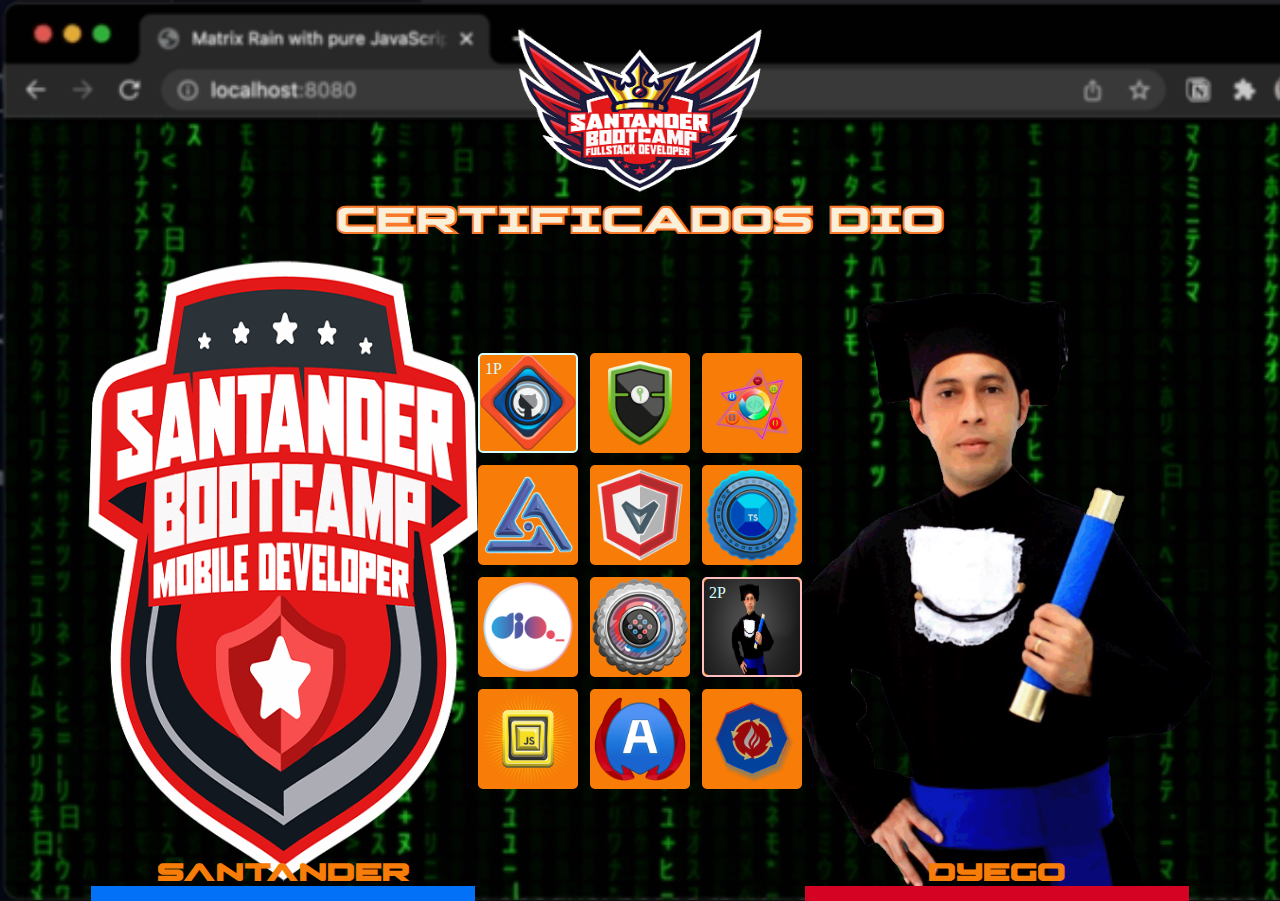
<file: index.html>
<!DOCTYPE html>
<html lang="en">

<head>
    <meta charset="UTF-8">
    <meta http-equiv="X-UA-Compatible" content="IE=edge">
    <meta name="viewport" content="width=device-width, initial-scale=1.0">
    <title>Game de Certificados Dio</title>
    <link rel="stylesheet" href="./src/css/variaveis.css" />
    <link rel="stylesheet" href="./src/css/reset.css" />
    <link rel="stylesheet" href="./src/css/fontes.css" />
    <link rel="stylesheet" href="./src/css/global.css">
    <link rel="stylesheet" href="./src/css/animacoes.css" />
    <link rel="stylesheet" href="src/css/responsive.css">
</head>

<body>
    <main>

        <header class="header">
            <div class="logo">
                <img src="./src/imagens/logo--.gif" alt="Logo dio">
            </div>
            <h1 class="title">
                Certificados DIO
            </h1>
        </header>

        <div class="character-selection">
            <div class="big-character character-player-1">
                <img src="./src/imagens/santander.png" alt="Imagem do Personagem selecionado 1"
                    id="character-player-1">
                <div class="name">
                    <h2 id="name">Santander</h2>
                </div>
            </div>

            <ul class="character-list">
                <li class="character selected" id="Git" data-name="Introdução ao Git e ao GitHub">
                    <span class="tag">1P</span>
                    <img src="./src/imagens/Git....png" alt="Foto do personagem selecinado pequena">
                </li>

                <li class="character" id="api" data-name="Adicionando Segurança a uma API REST com Spring Security">
                    <span class="tag">1P</span>
                    <img src="./src/imagens/api.png" alt="Foto do personagem selecinado pequena">
                </li>
                <li class="character" id="o.objetos" data-name="Programação Orientada a Objetos">
                    <span class="tag">1P</span>
                    <img src="./src/imagens/o.objetos.png" alt="Foto do personagem selecinado pequena">
                </li>
                <li class="character" id="Bootcamp" data-name="Seja Protagonista Neste Bootcamp">
                    <span class="tag">1P</span>
                    <img src="./src/imagens/Bootcamp.png" alt="Foto do personagem selecinado pequena">
                </li>
                <li class="character" id="d.Angular" data-name="Explorando Diretivas com Angular">
                    <span class="tag">1P</span>
                    <img src="./src/imagens/d.Angular.png" alt="Foto do personagem selecinado pequena">
                </li>
                <li class="character" id="TypeScript" data-name="Introdução ao TypeScript: Explorando Classes, Tipos e Interfaces">
                    <span class="tag">1P</span>
                    <img src="./src/imagens/TypeScript.png" alt="Foto do personagem selecinado pequena">
                </li>

                <li class="character" id="Dio" data-name="Conheça as Oportunidades da DIO">
                    <span class="tag">1P</span>
                    <img src="./src/imagens/Dio.png" alt="Foto do personagem selecinado pequena">
                </li>

                <li class="character" id="Java" data-name="Trabalhando com Collections Java">
                    <span class="tag">1P</span>
                    <img src="./src/imagens/java.png" alt="Foto do personagem selecinado pequena">
                </li>

                <li class="character character-player-2" id="Dyego" data-name="Dyego">
                    <span class="tag">2P</span>
                    <img src="./src/imagens/kikko.jpg" alt="Foto do personagem selecinado pequena">
                </li>

                <li class="character" id="JavaScript" data-name="Introdução ao JavaScript">
                    <span class="tag">1P</span>
                    <img src="./src/imagens/JavaScript.png" alt="Foto do personagem selecinado pequena">
                </li>

                <li class="character" id="Angular" data-name="Introdução ao Angular 8">
                    <span class="tag">1P</span>
                    <img src="./src/imagens/angular.png" alt="Foto do personagem selecinado pequena">
                </li>


                <li class="character" id="Repetição e Arrays" data-name="Estruturas de Repetição e Arrays em Java">
                    <span class="tag">1P</span> 
                    <img src="./src/imagens/Repetição e Arrays.png" alt="Foto do personagem selecinado pequena">
                </li>
            </ul>

            <div class="big-character character-player-2">
                <img src="./src/imagens/Dyego.gif" alt="Imagem do Personagem selecionado 2" id="character-player-2">
                <div class="name">
                    <h2>Dyego</h2>
                </div>
            </div>
        </div>
    </main>

    <script src="./src/js/index.js"></script>
</body>

</html>
</file>
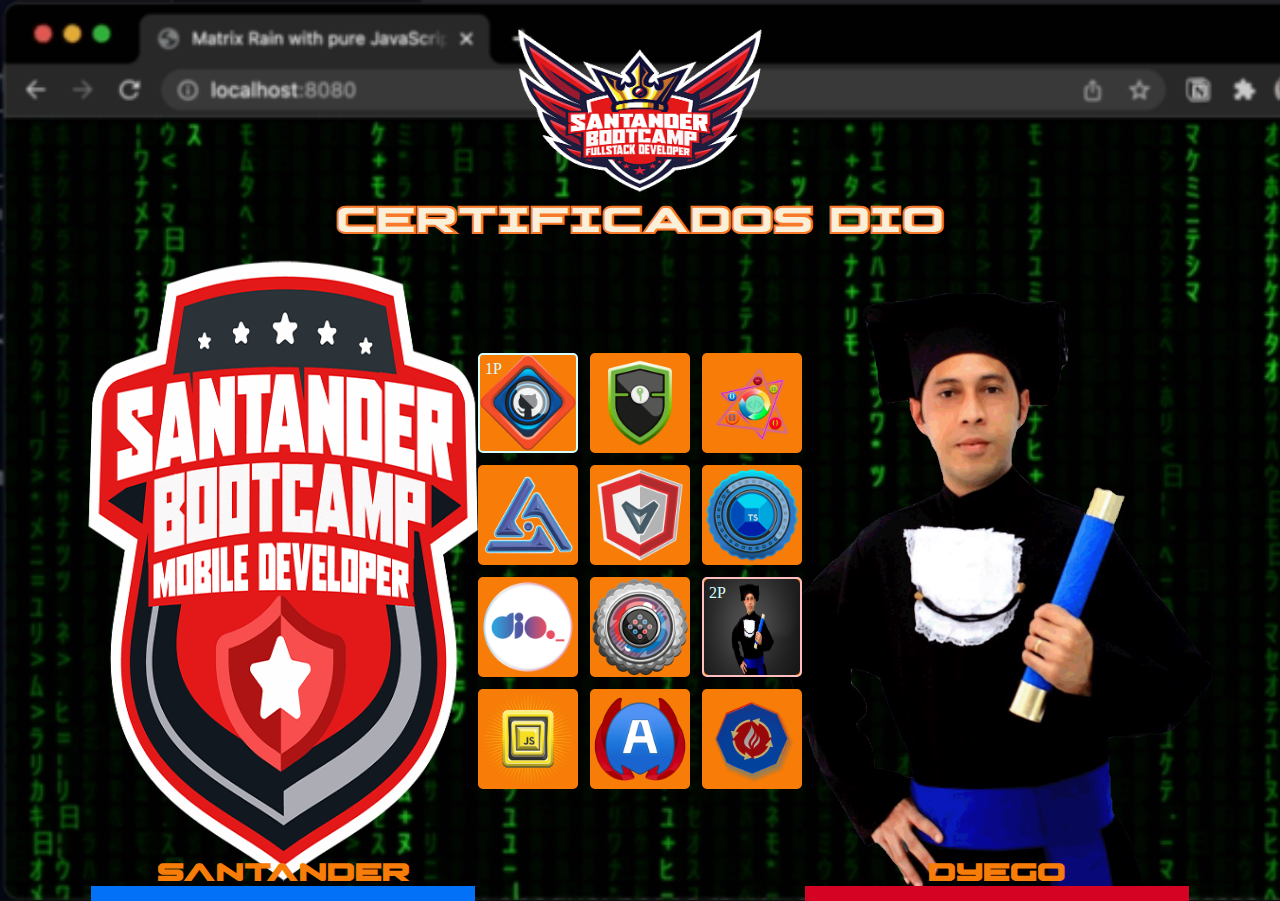
<file: index.html.html>
<!DOCTYPE html>
<html lang="en">

<head>
    <meta charset="UTF-8">
    <meta http-equiv="X-UA-Compatible" content="IE=edge">
    <meta name="viewport" content="width=device-width, initial-scale=1.0">
    <title>Game de Certificados Dio</title>
    <link rel="stylesheet" href="./src/css/variaveis.css" />
    <link rel="stylesheet" href="./src/css/reset.css" />
    <link rel="stylesheet" href="./src/css/fontes.css" />
    <link rel="stylesheet" href="./src/css/global.css">
    <link rel="stylesheet" href="./src/css/animacoes.css" />
    <link rel="stylesheet" href="src/css/responsive.css">
</head>

<body>
    <main>

        <header class="header">
            <div class="logo">
                <img src="./src/imagens/logo--.gif" alt="Logo dio">
            </div>
            <h1 class="title">
                Certificados DIO
            </h1>
        </header>

        <div class="character-selection">
            <div class="big-character character-player-1">
                <img src="./src/imagens/santander.png" alt="Imagem do Personagem selecionado 1"
                    id="character-player-1">
                <div class="name">
                    <h2 id="name">Santander</h2>
                </div>
            </div>

            <ul class="character-list">
                <li class="character selected" id="Git" data-name="Introdução ao Git e ao GitHub">
                    <span class="tag">1P</span>
                    <img src="./src/imagens/Git....png" alt="Foto do personagem selecinado pequena">
                </li>

                <li class="character" id="api" data-name="Adicionando Segurança a uma API REST com Spring Security">
                    <span class="tag">1P</span>
                    <img src="./src/imagens/api.png" alt="Foto do personagem selecinado pequena">
                </li>
                <li class="character" id="o.objetos" data-name="Programação Orientada a Objetos">
                    <span class="tag">1P</span>
                    <img src="./src/imagens/o.objetos.png" alt="Foto do personagem selecinado pequena">
                </li>
                <li class="character" id="Bootcamp" data-name="Seja Protagonista Neste Bootcamp">
                    <span class="tag">1P</span>
                    <img src="./src/imagens/Bootcamp.png" alt="Foto do personagem selecinado pequena">
                </li>
                <li class="character" id="d.Angular" data-name="Explorando Diretivas com Angular">
                    <span class="tag">1P</span>
                    <img src="./src/imagens/d.Angular.png" alt="Foto do personagem selecinado pequena">
                </li>
                <li class="character" id="TypeScript" data-name="Introdução ao TypeScript: Explorando Classes, Tipos e Interfaces">
                    <span class="tag">1P</span>
                    <img src="./src/imagens/TypeScript.png" alt="Foto do personagem selecinado pequena">
                </li>

                <li class="character" id="Dio" data-name="Conheça as Oportunidades da DIO">
                    <span class="tag">1P</span>
                    <img src="./src/imagens/Dio.png" alt="Foto do personagem selecinado pequena">
                </li>

                <li class="character" id="Java" data-name="Trabalhando com Collections Java">
                    <span class="tag">1P</span>
                    <img src="./src/imagens/java.png" alt="Foto do personagem selecinado pequena">
                </li>

                <li class="character character-player-2" id="Dyego" data-name="Dyego">
                    <span class="tag">2P</span>
                    <img src="./src/imagens/kikko.jpg" alt="Foto do personagem selecinado pequena">
                </li>

                <li class="character" id="JavaScript" data-name="Introdução ao JavaScript">
                    <span class="tag">1P</span>
                    <img src="./src/imagens/JavaScript.png" alt="Foto do personagem selecinado pequena">
                </li>

                <li class="character" id="Angular" data-name="Introdução ao Angular 8">
                    <span class="tag">1P</span>
                    <img src="./src/imagens/angular.png" alt="Foto do personagem selecinado pequena">
                </li>


                <li class="character" id="Repetição e Arrays" data-name="Estruturas de Repetição e Arrays em Java">
                    <span class="tag">1P</span> 
                    <img src="./src/imagens/Repetição e Arrays.png" alt="Foto do personagem selecinado pequena">
                </li>
            </ul>

            <div class="big-character character-player-2">
                <img src="./src/imagens/Dyego.gif" alt="Imagem do Personagem selecionado 2" id="character-player-2">
                <div class="name">
                    <h2>Dyego</h2>
                </div>
            </div>
        </div>
    </main>

    <script src="./src/js/index.js"></script>
</body>

</html>
</file>
<file: src/css/variaveis.css>
:root {
    --cor-vermelha-principal: #D60223;
    --cor-vermelha-media: #f89284;
    --cor-vermelha-fraca: #ffbebe;

    --cor-marrom-fraco: #ebd5d2;

    --cor-azul-principal: #0271F7;
    --cor-azul-media: #d3ffff;
    --cor-azul-fraca: #8fbff8;

    --cor-roxa-fraca: #c2c2f1;

    --cor-titulo-fraco: #faefd8;
    --cor-titulo-forte: #f77a2c;

    --cor-padrao: #f77c08;
    --cor-secundaria: #0d0e0d;
}
</file>
<file: src/css/fontes.css>
@font-face {
    font-family: 'ssf4';
    /*Woff funciona nos nvegadores Google Chrome, Firefox, Microsoft Edge, Opera e Safari são compatíveis com o formato WOFF, mas pode ser necessário atualizar seu navegador para a versão mais recente. */
    src: url('../fontes/SSF4_ABUKET.woff'); 
  }
  
  @font-face {
    font-family: 'command';
    /*OTF é suportado pela maioria dos navegadores mais modernos, menos o internet explorer */
    src: url('../fontes/PILOT_COMMAND.otf');
  }
</file>
<file: src/css/global.css>
body {
    font-family: 'command', Courier, monospace;
    background: var(--cor-secundaria);
}

body::before {
    content: '';
    background-image: url("../imagens/fundo--.gif");
    background-repeat: no-repeat;
    background-size: cover;
    position: absolute;
    width: 100%;
    height: 100%;
    opacity: 0.9;
}

main {
    max-height: 100vh;
    min-height: 100vh;
    display: flex;
    flex-direction: column;
}

.header {
    z-index: 1;
    display: flex;
    justify-content: center;
    padding: 1rem;
    flex-wrap: wrap;
}

.header .logo img {
    width: 250px;
}

.header .title {
    text-align: center;
    width: 100%;
    color: var(--cor-titulo-fraco);
    text-transform: uppercase;
    font-size: 2.5rem;
    -webkit-text-stroke: 2px var(--cor-titulo-forte);
}

.character-selection {
    display: flex;
    align-items: center;
    justify-content: center;
}

.character-selection .big-character {
    text-align: center;
    width: 30%;
    height: 70vh;
    position: relative;
}

.character-selection .big-character img {
    height: 70vh;
    position: absolute;
    top: 50%;
    left: 50%;
    transform: translate(-50%, -50%);
}

.character-selection .big-character .name h2 {
    color: var(--cor-padrao);
    position: absolute;
    bottom: 0;
    width: 100%;
    font-size: 27px;
}

.character-selection .big-character .name::before {
    content: '';
    width: 100%;
    height: 15px;
    position: absolute;
    bottom: -15px;
    left: 0;
}

.character-selection .big-character.character-player-1 .name::before {
    background-color: var(--cor-azul-principal);
}

.character-selection .big-character.character-player-2 .name::before {
    background-color: var(--cor-vermelha-principal);
}

.character-selection .character-list {
    display: flex;
    max-width: 600px;
    justify-content: center;
    flex-wrap: wrap;
    gap: 12px;
}

.character-selection .character-list .character {
    border: 2px solid var(--cor-padrao);
    background-color: var(--cor-padrao);
    width: 30%;
    height: 160px;
    cursor: pointer;
    z-index: 2;
    border-radius: 5px;
    position: relative;
    transition: 0.15s ease-in-out;
}

.character-selection .character-list .character img {
    width: 100%;
    height: 100%;
    border-radius: 5px;
}

.character-selection .character-list .character.selected {
    border: 2px solid var(--cor-azul-media);
    animation: c-glowing-blue .3s ease-in-out infinite;
    animation-direction: alternate;
}

.character-selection .character-list .character.character-player-2 {
    border: 2px solid var(--cor-vermelha-fraca);
    animation: c-glowing-red .3s ease-in-out infinite;
    animation-direction: alternate;
}

.character-selection .character-list .character:hover{
    animation-direction: alternate;
    transform: scale(1.07);
    z-index: 2;
}

.character-selection .character-list .character.character-player-2:hover{
    animation: c-glowing-red .3s ease-in-out infinite;
    animation-direction: alternate;
}

.character-selection .character-list .character .tag {
    display: none;
    font-family: 'Times New Roman', Times, serif;
    position: absolute;
    left: 5px;
    top: 5px;
    color: var(--cor-azul-media);
    transition: opacity .3 ease-in-out;
    animation: text-glowing-blue .3s ease-in-out infinite;
    animation-direction: alternate;
}

.character-selection .character-list .character.selected .tag {
    display: block;
    animation: text-glowing-blue .3s ease-in-out infinite;
    animation-direction: alternate;
}

.character-selection .character-list .character.character-player-2 .tag {
    display: block;
    animation: text-glowing-red .3s ease-in-out infinite;
    animation-direction: alternate;
}
</file>
<file: src/css/animacoes.css>
/* COMEÇO ANIMAÇÕES */
@keyframes c-glowing-blue {
    0% {
      box-shadow: 0 0 5px var(--cor-azul-fraca), 0 0 5px var(--cor-azul-fraca), 0 0 15px var(--cor-azul-fraca), 0 0 20px var(--cor-azul-principal), 0 0 10px var(--cor-azul-principal), 0 0 10px var(--cor-azul-principal), 0 0 10px var(--cor-azul-principal), 0 0 10px var(--cor-azul-principal)
    }
  
    to {
      box-shadow: 0 0 2.5px var(--cor-azul-fraca), 0 0 2.5px var(--cor-azul-fraca), 0 0 7.5px var(--cor-azul-fraca), 0 0 10px var(--cor-azul-principal), 0 0 5px var(--cor-azul-principal), 0 0 5px var(--cor-azul-principal), 0 0 5px var(--cor-azul-principal), 0 0 2px var(--cor-azul-principal)
    }
  }
  
  @keyframes c-glowing-red {
    0% {
      box-shadow: 0 0 5px var(--cor-marrom-fraco), 0 0 5px var(--cor-marrom-fraco), 0 0 15px var(--cor-marrom-fraco), 0 0 20px var(--cor-vermelha-principal), 0 0 10px var(--cor-vermelha-principal), 0 0 10px var(--cor-vermelha-principal), 0 0 10px var(--cor-vermelha-principal), 0 0 10px var(--cor-vermelha-principal)
    }
  
    to {
      box-shadow: 0 0 2.5px var(--cor-marrom-fraco), 0 0 2.5px var(--cor-marrom-fraco), 0 0 7.5px var(--cor-marrom-fraco), 0 0 10px var(--cor-vermelha-principal), 0 0 5px var(--cor-vermelha-principal), 0 0 5px var(--cor-vermelha-principal), 0 0 5px var(--cor-vermelha-principal), 0 0 2px var(--cor-vermelha-principal)
    }
  }
  
  @keyframes text-glowing-blue {
    0% {
      text-shadow: 0 0 1px var(--cor-padrao), 0 0 1px var(--cor-padrao), 0 0 1px var(--cor-padrao), 0 0 1px var(--cor-azul-media), 0 0 5px var(--cor-azul-media), 0 0 2px var(--cor-azul-media), 0 0 10px var(--cor-azul-media), 0 0 10px var(--cor-azul-media)
    }
  
    to {
      text-shadow: 0 0 .5px var(--cor-padrao), 0 0 .5px var(--cor-padrao), 0 0 .5px var(--cor-padrao), 0 0 .5px var(--cor-azul-media), 0 0 5px var(--cor-azul-media), 0 0 .5px var(--cor-azul-media), 0 0 5px var(--cor-azul-media), 0 0 2px var(--cor-azul-media)
    }
  }
  
  @keyframes text-glowing-red {
    0% {
      text-shadow: 0 0 1px var(--cor-marrom-fraco), 0 0 1px var(--cor-marrom-fraco), 0 0 1px var(--cor-marrom-fraco), 0 0 1px var(--cor-vermelha-fraca), 0 0 5px var(--cor-vermelha-fraca), 0 0 2px var(--cor-vermelha-fraca), 0 0 10px var(--cor-vermelha-fraca), 0 0 10px var(--cor-vermelha-fraca)
    }
  
    to {
      text-shadow: 0 0 .5px var(--cor-marrom-fraco), 0 0 .5px var(--cor-marrom-fraco), 0 0 .5px var(--cor-marrom-fraco), 0 0 .5px var(--cor-vermelha-fraca), 0 0 5px var(--cor-vermelha-fraca), 0 0 .5px var(--cor-vermelha-fraca), 0 0 5px var(--cor-vermelha-fraca), 0 0 2px var(--cor-vermelha-fraca)
    }
  }
  
  /* FIM ANIMAÇÕES */
</file>
<file: src/css/responsive.css>
@media (max-width: 1280px) {
    .header .title {
        font-size: 40px;
    }
    
    .character-selection .character-list {
        max-width: 330px;
    }

    .character-selection .character-list .character {
        width: 100px;
        height: 100px;
    }    
}

@media (max-width: 767px) {
    body::before {
        background-image: url(../imagens/bg-mobile.jpg);
        background-size: cover;
        background-repeat: no-repeat;
        background-position: center;
        opacity: 1;
    }

    main {
        padding: 0 5px;
        justify-content: start;
    }

    .header .title {
        font-size: 22px;
    }

    .character-selection .big-character {
        display: none;
    }
}


@media (max-width: 360px) {

    .header .title {
        font-size: 19px;
    }

}
</file>
